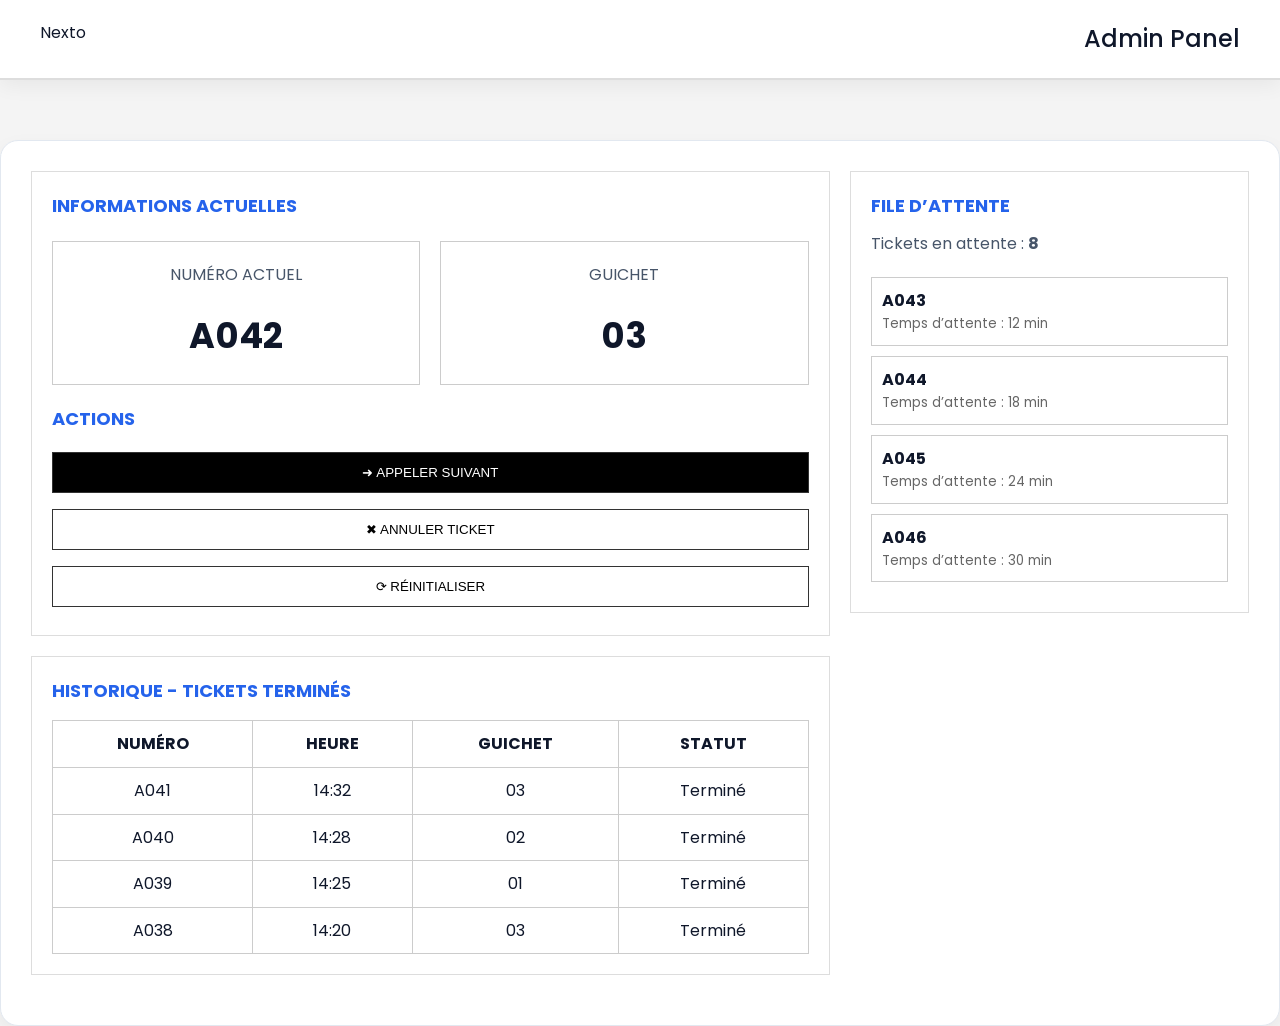
<file: admin.html>
<!DOCTYPE html>
<html lang="fr">
<head>
<meta charset="UTF-8">
<title>Admin Panel - Nexto</title>
<link rel="stylesheet" href="style.css">
</head>

<body class="admin-body">

<!-- HEADER -->
<header class="admin-header">
    <div class="logo">Nexto</div>
    <h2>Admin Panel</h2>
</header>

<section class="admin-container">

    <!-- LEFT SIDE -->
    <div class="admin-left">

        <!-- CURRENT INFO -->
        <div class="card">
            <h3>INFORMATIONS ACTUELLES</h3>

            <div class="info-boxes">
                <div class="box">
                    <p>NUMÉRO ACTUEL</p>
                    <h1>A042</h1>
                </div>

                <div class="box">
                    <p>GUICHET</p>
                    <h1>03</h1>
                </div>
            </div>

            <h3>ACTIONS</h3>

            <button class="btn dark">➜ APPELER SUIVANT</button>
            <button class="btn">✖ ANNULER TICKET</button>
            <button class="btn">⟳ RÉINITIALISER</button>
        </div>

        <!-- HISTORY -->
        <div class="card">
            <h3>HISTORIQUE - TICKETS TERMINÉS</h3>

            <table>
                <tr>
                    <th>NUMÉRO</th>
                    <th>HEURE</th>
                    <th>GUICHET</th>
                    <th>STATUT</th>
                </tr>

                <tr><td>A041</td><td>14:32</td><td>03</td><td>Terminé</td></tr>
                <tr><td>A040</td><td>14:28</td><td>02</td><td>Terminé</td></tr>
                <tr><td>A039</td><td>14:25</td><td>01</td><td>Terminé</td></tr>
                <tr><td>A038</td><td>14:20</td><td>03</td><td>Terminé</td></tr>
            </table>

        </div>

    </div>

    <!-- RIGHT SIDE -->
    <div class="admin-right">

        <div class="card">
            <h3>FILE D’ATTENTE</h3>
            <p class="count">Tickets en attente : <strong>8</strong></p>

            <div class="queue-list">

                <div class="queue-item">
                    <span>A043</span>
                    <small>Temps d’attente : 12 min</small>
                </div>

                <div class="queue-item">
                    <span>A044</span>
                    <small>Temps d’attente : 18 min</small>
                </div>

                <div class="queue-item">
                    <span>A045</span>
                    <small>Temps d’attente : 24 min</small>
                </div>

                <div class="queue-item">
                    <span>A046</span>
                    <small>Temps d’attente : 30 min</small>
                </div>

            </div>

        </div>

    </div>

</section>

</body>
</html>
</file>
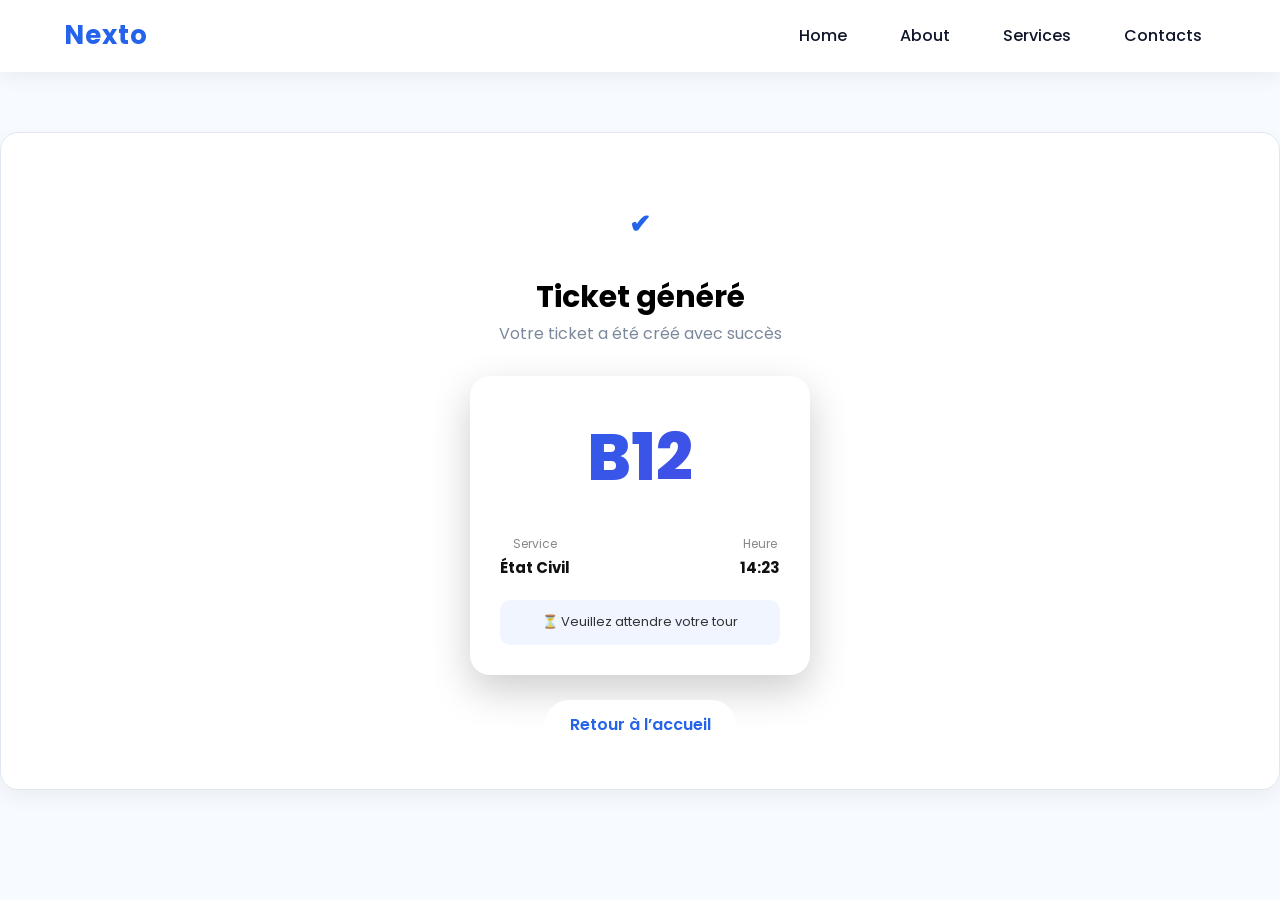
<file: confirmation.html>
<!DOCTYPE html>
<html lang="fr">
<head>
<meta charset="UTF-8">
<title>Ticket généré - Nexto</title>
<link rel="stylesheet" href="style.css">
</head>

<body class="confirm-modern">

<header class="header-clean">
     <nav class="navbar">
                <div class="logo"><a href="##">Nexto</a></div>
                <ul class="links">
                    <li><a href="##">Home</a></li>
                    <li><a href="##">About</a></li>
                    <li><a href="##">Services</a></li>
                    <li><a href="##">Contacts</a></li>
                </ul>
            </nav>
</header>

<section class="confirm-box">

    <!-- ICON -->
    <div class="success-icon">✔</div>

    <h1 class="h1t">Ticket généré</h1>
    <p class="subtitle">Votre ticket a été créé avec succès</p>

    <!-- CARD -->
    <div class="ticket-card-modern">

        <div class="ticket-number-modern">B12</div>

        <div class="ticket-info-modern">
            <div>
                <span>Service</span>
                <strong>État Civil</strong>
            </div>

            <div>
                <span>Heure</span>
                <strong>14:23</strong>
            </div>
        </div>

        <div class="wait-modern">
            ⏳ Veuillez attendre votre tour
        </div>

    </div>

    <a href="index.html" class="btn-modern">
        Retour à l’accueil
    </a>

</section>

</body>
</html>
</file>
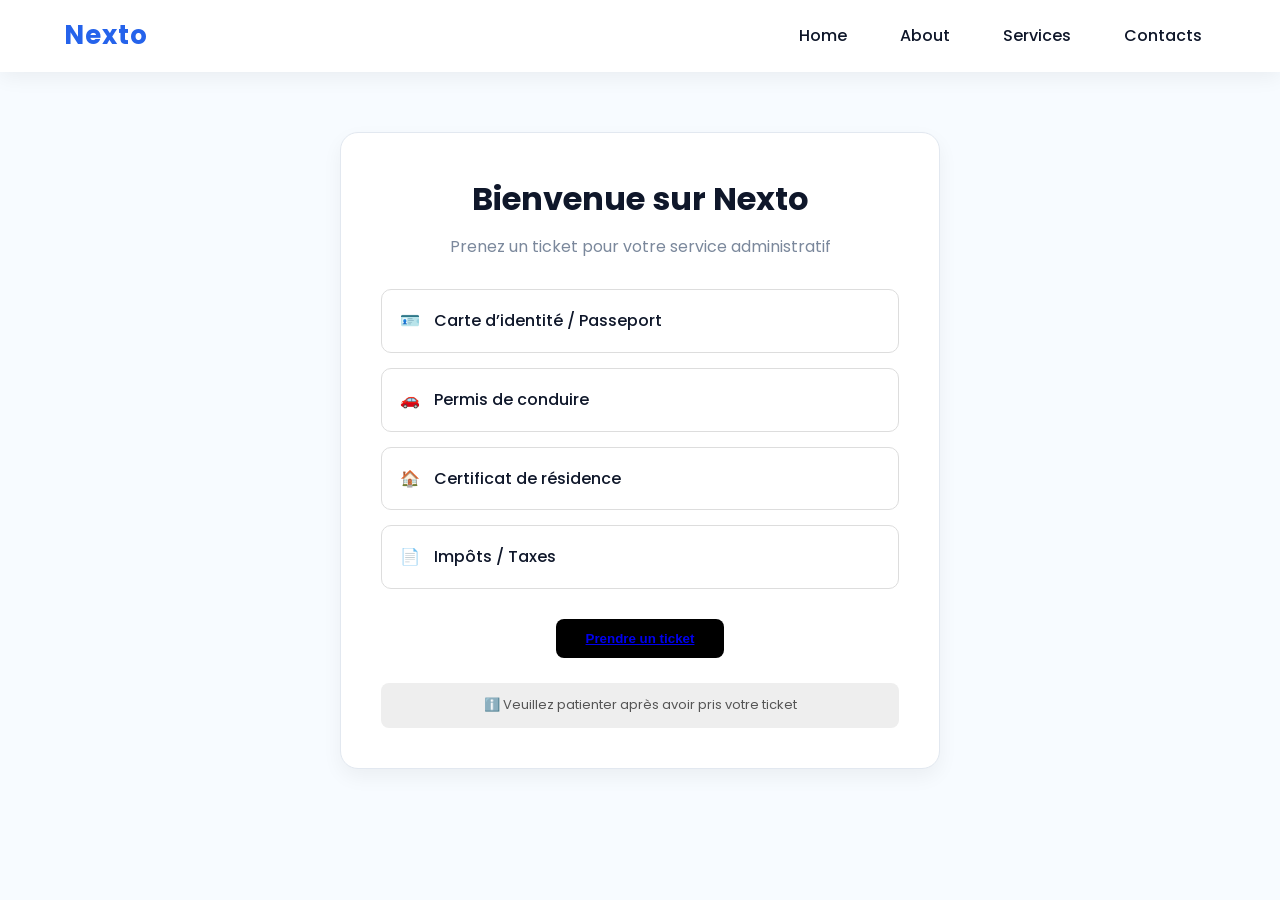
<file: ticket.html>
<!DOCTYPE html>
<html lang="fr">
<head>
<meta charset="UTF-8">
<title>Nexto - Ticket</title>
<link rel="stylesheet" href="style.css">
</head>

<body class="ticket-clean">

<header class="header-clean">
    <nav class="navbar">
                <div class="logo"><a href="index.html">Nexto</a></div>
                <ul class="links">
                    <li><a href="##">Home</a></li>
                    <li><a href="##">About</a></li>
                    <li><a href="##">Services</a></li>
                    <li><a href="##">Contacts</a></li>
                </ul>
            </nav>
</header>

<section class="ticket-wrapper">

    <h1>Bienvenue sur Nexto</h1>
    <p class="subtitle">Prenez un ticket pour votre service administratif</p>

    <div class="services-list">

        <div class="service-item">
            <span>🪪</span>
            Carte d’identité / Passeport
        </div>

        <div class="service-item">
            <span>🚗</span>
            Permis de conduire
        </div>

        <div class="service-item">
            <span>🏠</span>
            Certificat de résidence
        </div>

        <div class="service-item">
            <span>📄</span>
            Impôts / Taxes
        </div>

    </div>

    <button class="btn-ticket"> <a href="confirmation.html" >Prendre un ticket</a></button>

    <div class="info-box">
        ℹ️ Veuillez patienter après avoir pris votre ticket
    </div>

</section>

</body>
</html>
</file>
<file: style.css>
/* =========================
   MODERN BLUE & WHITE THEME
   ========================= */

/* Google Font */
@import url('https://fonts.googleapis.com/css2?family=Poppins:wght@300;400;500;600&display=swap');

/* Reset */
* {
    margin: 0;
    padding: 0;
    box-sizing: border-box;
}

body {
    font-family: "Poppins", sans-serif;
    background: #f7fbff;
    color: #0f172a;
    line-height: 1.6;
}

header {
    background: white;
    position: sticky;
    top: 0;
    z-index: 1000;
    box-shadow: 0px 5px 20px rgba(0, 0, 0, 0.06);
}

.navbar {
    width: 90%;
    max-width: 1200px;
    margin: auto;
    padding: 15px 0;

    display: flex;
    justify-content: space-between;
    align-items: center;
}

.logo a {
    font-size: 26px;
    font-weight: 700;
    text-decoration: none;
    color: #2563eb;
    letter-spacing: 1px;
}

.links {
    list-style: none;
    display: flex;
    gap: 25px;
}

.links li a {
    text-decoration: none;
    font-weight: 500;
    color: #0f172a;
    padding: 8px 14px;
    border-radius: 8px;
    transition: 0.3s;
}

.links li a:hover {
    background: #2563eb;
    color: white;
}
main {
    clear: both;
    }

body > div {
    position: relative;
    width: 100%;
    max-width: 10000px;
    margin: 0 ;
    padding: 50px;
    border-radius: 20px;
    background: linear-gradient(120deg, #e8eaed, #f7f8f9);
    color: white;
    display: flex;
    flex-direction: column;
    gap: 20px;
}
    
body > div img {
    position: absolute;
    top: 0px;
    right: 20px;
    width: 350px;
    border-radius: 15px;
    float: right;
    width: 100%;
    max-width: 400px;
    height: 400px;
    border-radius: 18px;
    margin-top: 15px;
    box-shadow: 0px 10px 30px rgba(0, 0, 0, 0.25);
}


body > div h1 {
    color: black;
    font-size: 40px;
    font-weight: 700;
    line-height: 1.2;
}

body > div h1 span {
    color: #1253a8;
    font-weight: 800;
}

body > div p {
    color: #334155;
    font-size: 16px;
    max-width: 650px;
    opacity: 0.95;
}



/* Hero Buttons */
body > div button {
    width: fit-content;
    padding: 12px 22px;
    border-radius: 12px;
    border: none;
    font-weight: 600;
    cursor: pointer;
    transition: 0.3s;
}

.b1{
    background: #2563eb;
    color: white;
}

.b1:hover {
    background: #dce0e7;
    color: #0f172a;
    transform: translateY(-5px);
    border: 1px solid #2563eb;
    box-shadow: 0px 15px 30px rgba(37, 99, 235, 0.15);
}
.b2{
    color: black;
    background-color: #9999;
}
.b2:hover{
    background: #dce0e7;
    color: #0f172a;
    transform: translateY(-5px);
    border: 1px solid #2563eb;
    box-shadow: 0px 15px 30px rgba(37, 99, 235, 0.15);
}

/* =========================
   MAIN CONTENT
   ========================= */
main {
    width: 90%;
    max-width: 1200px;
    margin: auto;
    padding: 40px 0;
}

main h1 {
    font-size: 32px;
    font-weight: 700;
    margin-bottom: 10px;
    color: #0f172a;
}

main p {
    font-size: 15px;
    color: #334155;
    margin-bottom: 25px;
}

/* =========================
   SERVICE CARDS
   ========================= */

article {
    background: white;
    padding: 25px;
    border-radius: 18px;
    margin-bottom: 20px;
    border: 1px solid #e2e8f0;
    box-shadow: 0px 8px 20px rgba(0, 0, 0, 0.05);
    transition: 0.3s;
}

article:hover {
    transform: translateY(-5px);
    border: 1px solid #2563eb;
    box-shadow: 0px 15px 30px rgba(37, 99, 235, 0.15);
}
.c
article h4 {
    font-size: 18px;
    font-weight: 700;
    margin-bottom: 10px;
    color: #2563eb;
}

article p {
    font-size: 14px;
    margin-bottom: 15px;
    color: #475569;
}

article button {
    background: #2563eb;
    color: white;
    border: none;
    padding: 10px 18px;
    border-radius: 10px;
    cursor: pointer;
    font-weight: 600;
    transition: 0.3s;
}

article button:hover {
    background: #1e40af;
}


.container {
    display: flex;
    justify-content: space-between;
    gap: 20px;
}
/* =========================
   HOW IT WORKS SECTION
   ========================= */
section {
    margin-top: 60px;
    padding: 40px;
    border-radius: 18px;
    background: white;
    border: 1px solid #e2e8f0;
    box-shadow: 0px 8px 20px rgba(0, 0, 0, 0.05);
}

section h3 {
    margin-bottom: 10px;
    font-size: 18px;
    color: #2563eb;
    font-weight: 700;
}

section p {
    margin-bottom: 20px;
    color: #475569;
}

/* =========================
   INVITE SECTION
   ========================= */
.invite {
    background: linear-gradient(120deg, #1e3a8a, #2563eb);
    color: white;
    text-align: center;
    padding: 60px 40px;
}

.invite h2 {
    font-size: 30px;
    margin-bottom: 15px;
}

.invite p {
    color: #dbeafe;
    margin-bottom: 25px;
}

.invite button {
    background: white;
    color: #2563eb;
    padding: 12px 25px;
    border: none;
    border-radius: 14px;
    font-weight: 700;
    cursor: pointer;
    transition: 0.3s;
}

.invite button:hover {
    background: #dbeafe;
    color: #0f172a;
    transform: translateY(-5px);
    border: 1px solid #2563eb;
    box-shadow: 0px 15px 30px rgba(37, 99, 235, 0.15);
}

/* =========================
   FOOTER
   ========================= */
.footer {
    display: flex;
    justify-content: space-around;
    gap: 20px;
    background: #0f172a;
    color: white;
    margin-top: 70px;
    padding: 50px 40px;
    border-radius: 18px;
}
.copy{
    justify-content: start;
    align-self: flex-end;
    text-align: right;
}

.footer h3 {
    margin-bottom: 10px;
    font-size: 18px;
    color: #60a5fa;
}

.footer p {
    color: #cbd5e1;
    text-align: right;
    margin-left: -300px;
}

.footer a {
    text-decoration: none;
    color: #cbd5e1;
    transition: 0.3s;
}

.footer a:hover {
    color: #60a5fa;
}

.footer ul {
    list-style: none;
    margin-top: 10px;
}

.footer li {
    margin-bottom: 8px;
}

/* =========================
   RESPONSIVE (Mobile)
   ========================= */
@media (max-width: 768px) {
    .navbar {
        flex-direction: column;
        gap: 15px;
    }

    .links {
        flex-direction: column;
        align-items: center;
        gap: 12px;
    }

    body > div {
        padding: 30px;
    }

    body > div h1 {
        font-size: 28px;
    }

    main h1 {
        font-size: 24px;
    }

    section {
        padding: 25px;
    }

    .invite h2 {
        font-size: 22px;
    }
}

.comment2 {
  background: linear-gradient(to bottom, #ffffff, #f2f6ff);
  padding: 80px 40px;
  text-align: center;
  font-family: Arial, sans-serif;
}

.comment2 h2 {
  font-size: 40px;
  font-weight: bold;
  margin-bottom: 70px;
  color: #0b1f4d;
}

/* Container */
.steps2 {
  display: flex;
  justify-content: space-between;
  align-items: stretch;
  gap: 25px;
  flex-wrap: nowrap;
}

/* Card step */
.step2 {
    flex: 1;
    max-width: 250px;
  background: white;
  width: 230px;
  padding: 35px 20px;
  border-radius: 18px;
  box-shadow: 0px 8px 20px rgba(0, 0, 0, 0.08);
  position: relative;
  transition: 0.3s;
  border: 1px solid #e6e6e6;
}

.step2:hover {
  transform: translateY(-10px);
  border: 1px solid #0d6efd;
}

/* Circle number */
.circle2 {
  width: 60px;
  height: 60px;
  background: #0d6efd;
  color: white;
  font-size: 18px;
  font-weight: bold;
  border-radius: 50%;
  margin: 0 auto 20px auto;

  display: flex;
  justify-content: center;
  align-items: center;

  box-shadow: 0px 5px 15px rgba(13, 110, 253, 0.4);
}

/* Title */
.step2 h3 {
  font-size: 18px;
  font-weight: bold;
  margin-bottom: 12px;
  color: #0b1f4d;
}

/* Text */
.step2 p {
  font-size: 14px;
  color: #6c757d;
  line-height: 1.6;
}

/* Responsive */
@media (max-width: 900px) {
  .comment2 h2 {
    font-size: 30px;
  }

  .step2 {
    width: 100%;
    max-width: 320px;
  }
}
/* SECTION */
.advantages {
  padding: 60px 20px;
  background: #f0f4ff;
  max-width: 800px;
  margin: auto;
}

/* TITRE */
.advantages h2 {
  text-align: center;
  color: #1e3a8a;
  margin-bottom: 30px;
}

/* ITEM */
.adv-item {
  display: flex;
  gap: 15px;
  margin-bottom: 20px;
}

/* PETIT CERCLE BLEU */
.icon {
  width: 12px;
  height: 12px;
  background: #2563eb;
  border-radius: 50%;
  margin-top: 8px;
}

/* TEXTE */
.adv-item h3 {
  margin: 0;
  color: #2563eb;
  font-size: 1rem;
}

.adv-item p {
  margin: 5px 0 0;
  color: #444;
  font-size: 0.9rem;
}

/* INVITE */
.invite {
  text-align: center;
  padding: 50px 20px;
  background: #2563eb;
  color: white;
  margin-top: 40px;
}

.invite button {
  margin-top: 15px;
  padding: 10px 20px;
  border: none;
  background: white;
  color: #2563eb;
  border-radius: 5px;
  cursor: pointer;
}





/* =========================
   CLEAN TICKET DESIGN
   ========================= */

/* .ticket-clean {
    font-family: "Poppins", sans-serif;
    background: #f5f5f5;
}


/* MAIN */
.ticket-wrapper {
    max-width: 600px;
    margin: 60px auto;
    text-align: center;
}

/* TITRE */
.ticket-wrapper h1 {
    font-size: 32px;
    margin-bottom: 10px;
}

.subtitle {
    color: #777;
    margin-bottom: 40px;
}

/* LISTE */
.services-list {
    display: flex;
    flex-direction: column;
    gap: 15px;
}

/* ITEM */
.service-item {
    background: white;
    padding: 18px;
    border-radius: 10px;
    border: 1px solid #ddd;
    text-align: left;
    font-weight: 500;
    cursor: pointer;
    transition: 0.2s;
}

.service-item span {
    margin-right: 10px;
}

.service-item:hover {
    border: 1px solid #000;
}

/* BUTTON */
.btn-ticket {
    margin-top: 30px;
    background: black;
    color: white;
    padding: 12px 30px;
    border-radius: 8px;
    border: none;
    cursor: pointer;
    font-weight: 600;
}

.btn-ticket:hover {
    opacity: 0.8;
}

/* INFO BOX */
.info-box {
    margin-top: 25px;
    background: #eee;
    padding: 12px;
    border-radius: 8px;
    font-size: 13px;
    color: #555;
}






/* =========================
   MODERN COLOR UI (SAME HTML)
   ========================= */

.confirm-body {
    background: linear-gradient(135deg, #eef2ff, #e0e7ff);
    font-family: "Poppins", sans-serif;
}

/* CONTAINER */
.confirm-container {
    text-align: center;
    margin-top: 60px;
}

/* ICON */
.check-icon {
    width: 70px;
    height: 70px;
    border-radius: 50%;
    background: linear-gradient(135deg, #22c55e, #16a34a);
    color: white;
    display: flex;
    align-items: center;
    justify-content: center;
    margin: auto;
    font-size: 30px;
    box-shadow: 0px 10px 25px rgba(34, 197, 94, 0.3);
}

/* TITRE */
.confirm-container h1 {
    margin-top: 20px;
    font-size: 30px;
    color: #0f172a;
}

.subtitle {
    color: #64748b;
    margin-bottom: 35px;
}

/* CARD */
.ticket-card {
    background: white;
    width: 340px;
    margin: auto;
    padding: 30px;
    border-radius: 18px;
    border: none;
    box-shadow: 0px 15px 40px rgba(0,0,0,0.1);
}

/* NUMBER */
.ticket-number {
    font-size: 65px;
    font-weight: 800;
    margin-bottom: 20px;

    background: linear-gradient(135deg, #2563eb, #7c3aed);
    -webkit-background-clip: text;
    -webkit-text-fill-color: transparent;
}

/* INFO */
.ticket-info {
    margin: 20px 0;
}

.label {
    font-size: 11px;
    color: #94a3b8;
    letter-spacing: 1px;
}

.value {
    font-size: 16px;
    font-weight: 600;
    margin-bottom: 10px;
    color: #0f172a;
}

/* SEPARATOR */
.ticket-card hr {
    border: none;
    height: 1px;
    background: #e2e8f0;
    margin: 15px 0;
}

/* WAIT BOX */
.wait-box {
    background: linear-gradient(135deg, #eef2ff, #e0e7ff);
    padding: 12px;
    border-radius: 10px;
    font-size: 13px;
    color: #3730a3;
    font-weight: 500;
}

/* BUTTON */
.btn-return {
    display: inline-block;
    margin-top: 25px;
    padding: 12px 28px;
    border-radius: 25px;
    text-decoration: none;
    color: white;
    font-weight: 600;
    background: linear-gradient(135deg, #2563eb, #4f46e5);
    transition: 0.3s;
}

.btn-return:hover {
    transform: translateY(-3px);
    box-shadow: 0px 10px 25px rgba(79, 70, 229, 0.3);
}

/* FOOTER */
.footer-msg {
    margin-top: 15px;
    font-size: 12px;
    color: #64748b;
}


/* =========================
   MODERN COLOR DESIGN
   ========================= */

.confirm-modern {
    top: 0;
    font-family: "Poppins", sans-serif;
/*     background: linear-gradient(135deg, #2563eb, #4f46e5);
 *//*     min-height: 100vh;
 */}

/* CONTAINER */
.confirm-box {
    top: 0;
    text-align: center;
    padding-top: 60px;
    color: white;
}

/* ICON */
.success-icon {
    width: 65px;
    height: 65px;
    background: white;
    color: #2563eb;
    border-radius: 50%;
    display: flex;
    align-items: center;
    justify-content: center;
    margin: auto;
    font-size: 26px;
    font-weight: bold;
}

/* TEXT */
.confirm-box h1 {
    margin-top: 15px;
    font-size: 30px;
}

.subtitle {
    opacity: 0.85;
    margin-bottom: 30px;
}

/* CARD */
.ticket-card-modern {
    background: white;
    width: 340px;
    margin: auto;
    padding: 30px;
    border-radius: 20px;
    color: #111;
    box-shadow: 0px 15px 40px rgba(0,0,0,0.2);
}

/* NUMBER */
.ticket-number-modern {
    font-size: 65px;
    font-weight: 800;
    margin-bottom: 20px;

    background: linear-gradient(135deg, #2563eb, #4f46e5);
    -webkit-background-clip: text;
    -webkit-text-fill-color: transparent;
}

/* INFO */
.ticket-info-modern {
    display: flex;
    justify-content: space-between;
    margin-bottom: 20px;
}

.ticket-info-modern span {
    font-size: 12px;
    color: #888;
}

.ticket-info-modern strong {
    display: block;
    font-size: 15px;
}

/* WAIT BOX */
.wait-modern {
    background: #f1f5ff;
    padding: 12px;
    border-radius: 10px;
    font-size: 13px;
    color: #333;
}

/* BUTTON */
.btn-modern {
    display: inline-block;
    margin-top: 25px;
    background: white;
    color: #2563eb;
    padding: 12px 25px;
    border-radius: 25px;
    font-weight: 600;
    text-decoration: none;
    transition: 0.3s;
}

.btn-modern:hover {
    transform: scale(1.05);
    background: #e0e7ff;
}
.h1t {
    color: #000;
}













/* =========================
   QUEUE PAGE (CLEAN ADMIN)
   ========================= */

.queue-body {
    font-family: "Poppins", sans-serif;
    background: #f7f7f7;
}

/* CONTAINER */
.queue-container {
    max-width: 700px;
    margin: 60px auto;
    text-align: center;
}

/* TITLE */
.queue-container h1 {
    margin-bottom: 30px;
}

/* TABLE */
.queue-table {
    background: white;
    border-radius: 10px;
    overflow: hidden;
    border: 1px solid #ddd;
}

/* ROW */
.queue-row {
    display: grid;
    grid-template-columns: 1fr 2fr 1fr;
    padding: 15px 20px;
    align-items: center;
    border-bottom: 1px solid #eee;
    text-align: left;
}

/* HEADER */
.queue-row.header {
    font-weight: bold;
    background: #fafafa;
}

/* NUMBER */
.num {
    font-weight: bold;
}

/* STATUS */
.status {
    border: 1px solid #333;
    padding: 5px 10px;
    border-radius: 6px;
    font-size: 12px;
    text-align: center;
    width: fit-content;
}

/* STATUS COLORS */
.status.current {
    background: #000;
    color: white;
}

.status.waiting {
    background: white;
    color: #333;
}

/* WAIT TIME */
.wait-time {
    margin-top: 20px;
    font-size: 15px;
}

/* BUTTON */
.refresh-btn {
    margin-top: 20px;
    padding: 10px 25px;
    border: 1px solid #333;
    background: white;
    cursor: pointer;
    border-radius: 8px;
}

.refresh-btn:hover {
    background: #333;
    color: white;
}







/* =========================
   ADMIN PANEL DESIGN
   ========================= */

.admin-body {
    font-family: "Poppins", sans-serif;
    background: #f4f4f4;
}

/* HEADER */
.admin-header {
    display: flex;
    justify-content: space-between;
    padding: 20px 40px;
    background: white;
    border-bottom: 2px solid #ddd;
}

.admin-header h2 {
    font-weight: 500;
}

/* LAYOUT */
.admin-container {
    display: grid;
    grid-template-columns: 2fr 1fr;
    gap: 20px;
    padding: 30px;
}

/* CARDS */
.card {
    background: white;
    padding: 20px;
    border: 1px solid #ddd;
    margin-bottom: 20px;
}

/* INFO BOXES */
.info-boxes {
    display: flex;
    gap: 20px;
    margin: 20px 0;
}

.box {
    flex: 1;
    border: 1px solid #ccc;
    padding: 20px;
    text-align: center;
}

.box h1 {
    font-size: 35px;
}

/* BUTTONS */
.btn {
    width: 100%;
    padding: 12px;
    margin: 8px 0;
    border: 1px solid #333;
    background: white;
    cursor: pointer;
}

.btn.dark {
    background: black;
    color: white;
}

/* TABLE */
table {
    width: 100%;
    border-collapse: collapse;
    margin-top: 15px;
}

table th, table td {
    border: 1px solid #ccc;
    padding: 10px;
    text-align: center;
}

/* RIGHT SIDE */
.queue-list {
    margin-top: 15px;
}

.queue-item {
    border: 1px solid #ccc;
    padding: 10px;
    margin-bottom: 10px;
}

.queue-item span {
    font-weight: bold;
}

.queue-item small {
    display: block;
    color: #666;
}

/* COUNT */
.count {
    margin-top: 10px;
}
</file>
